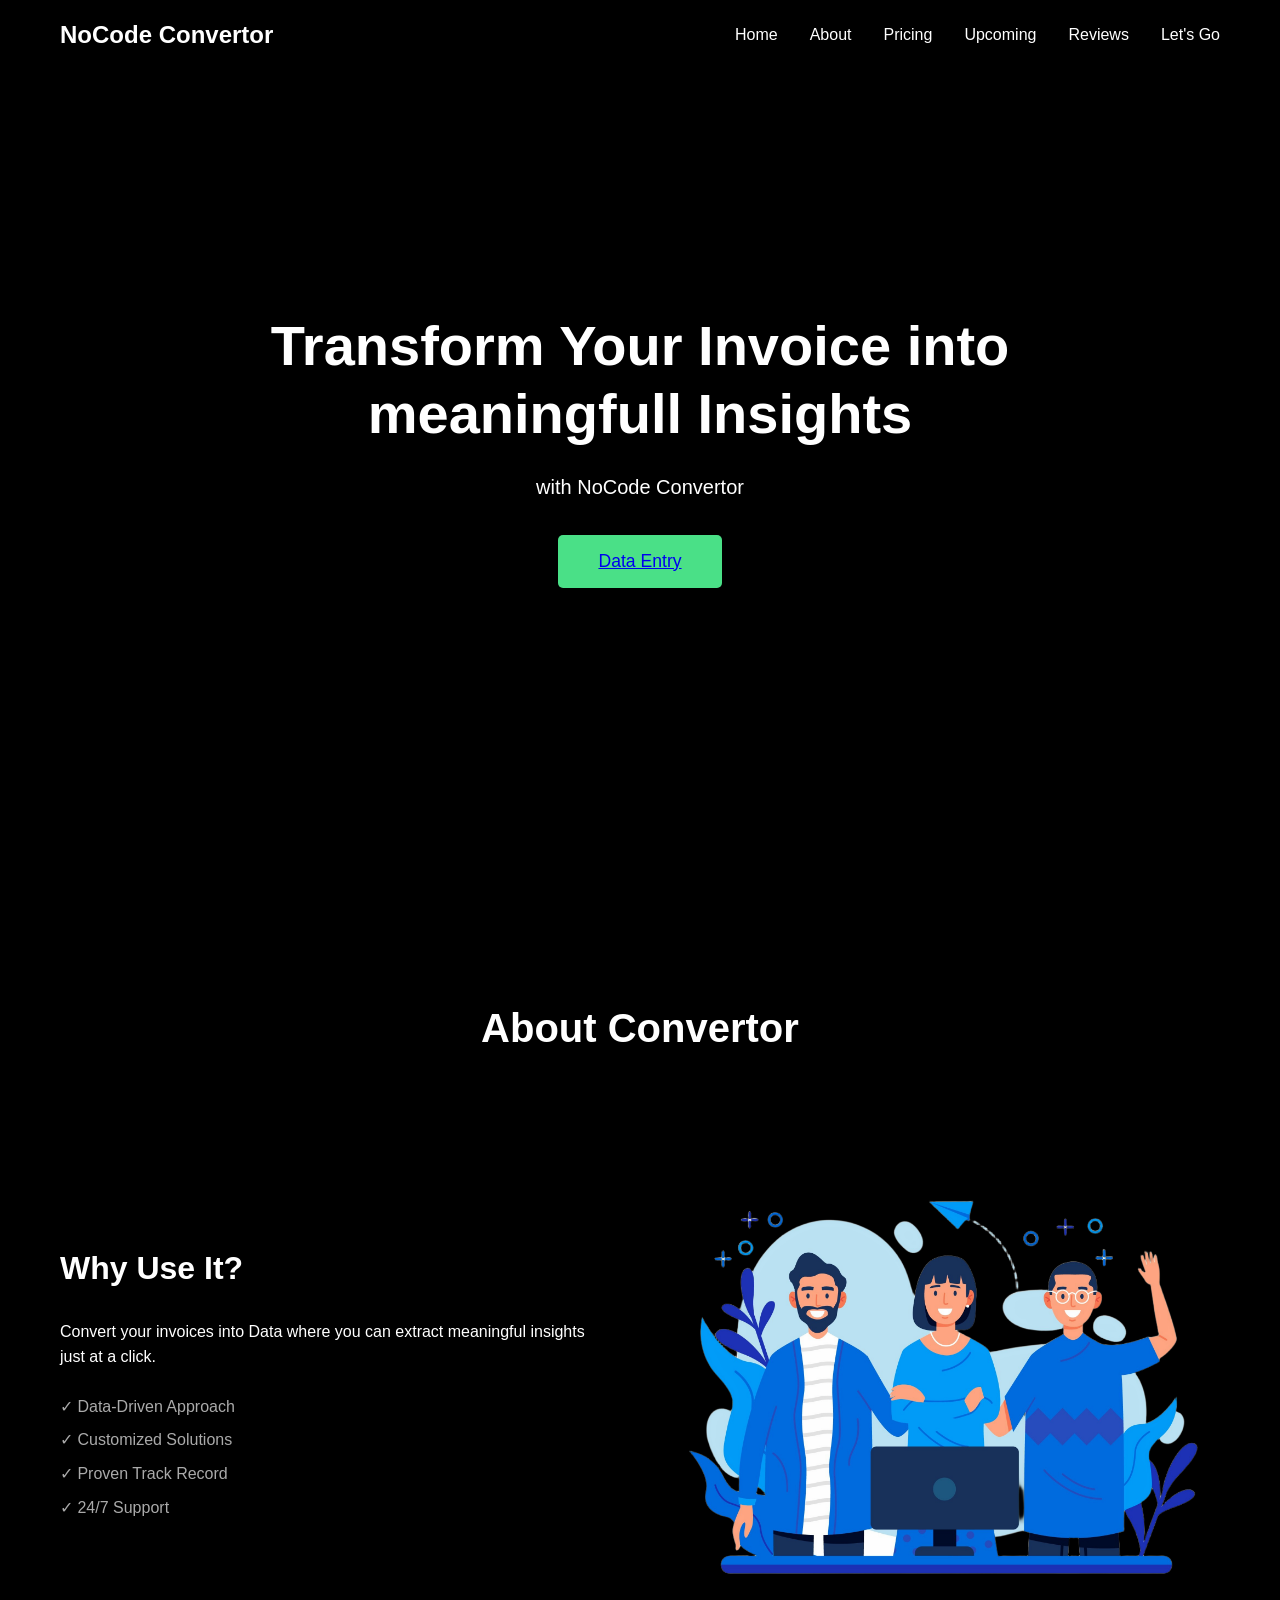
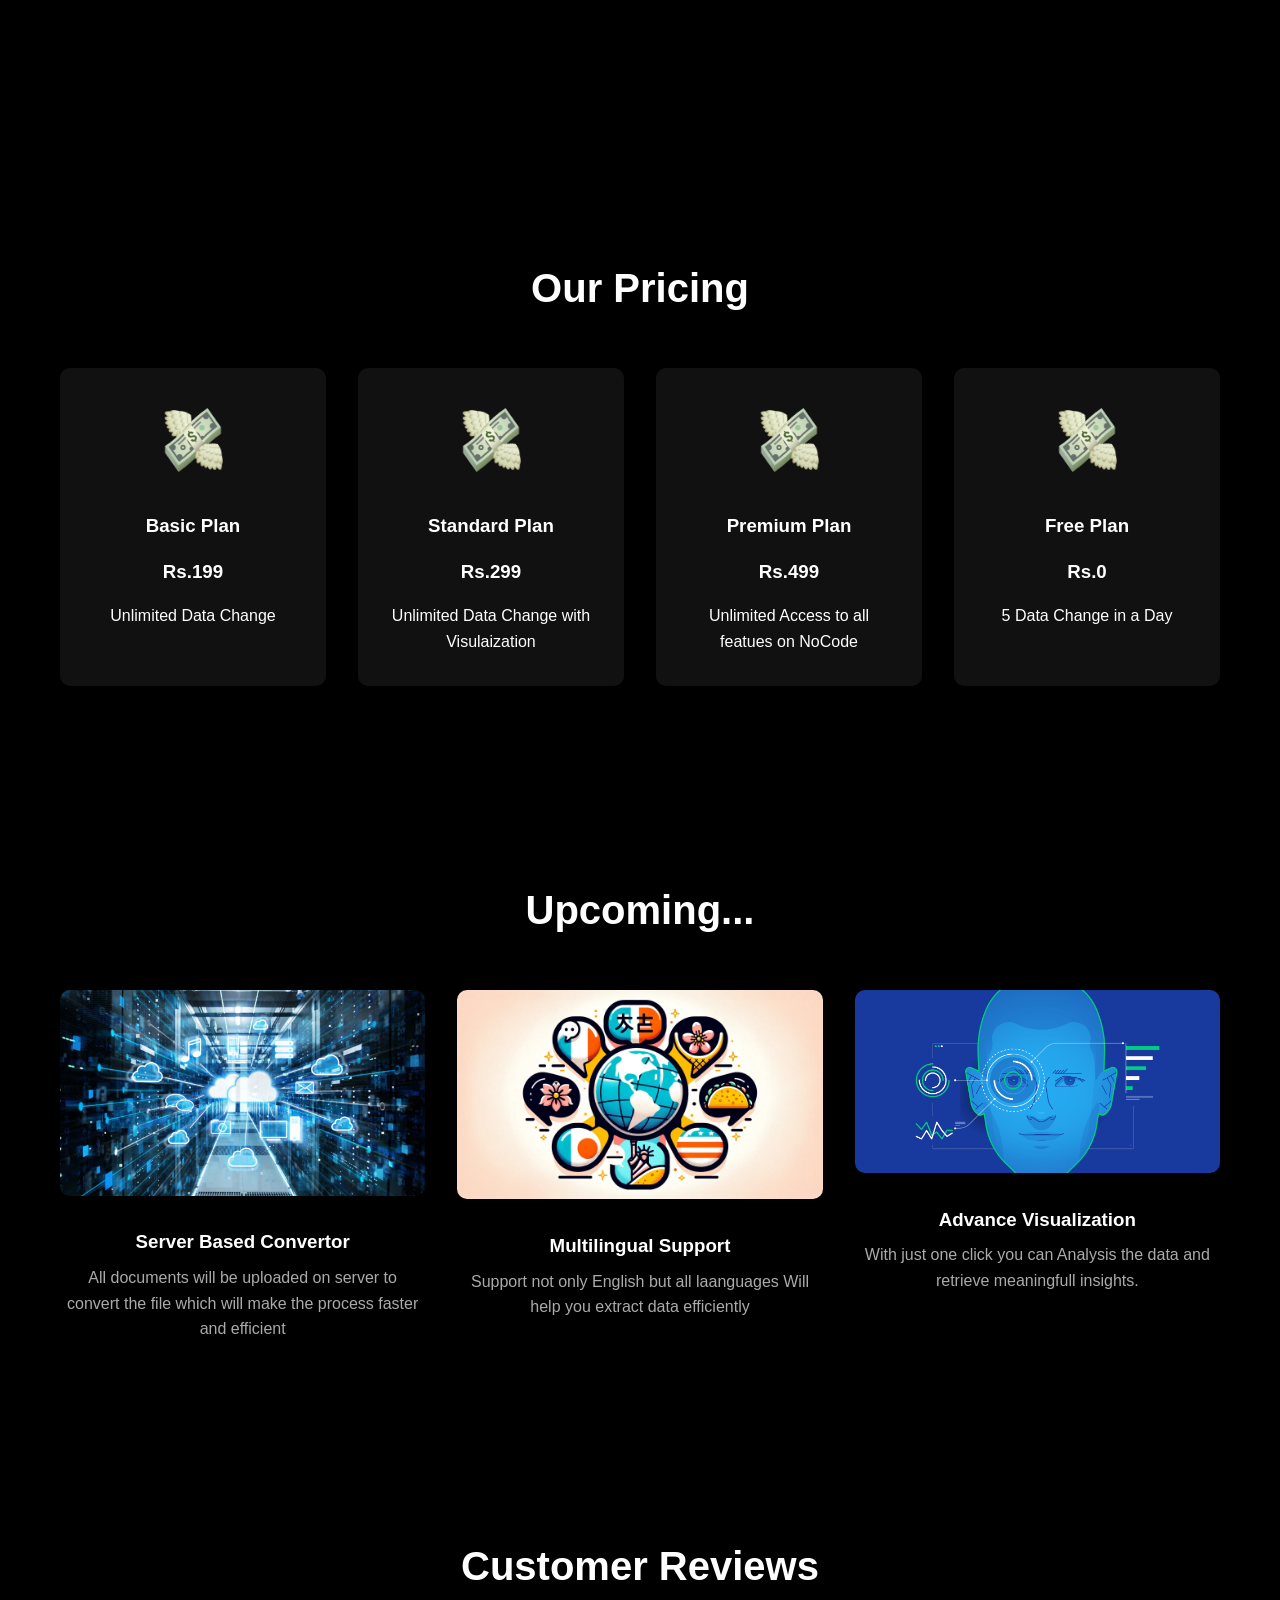
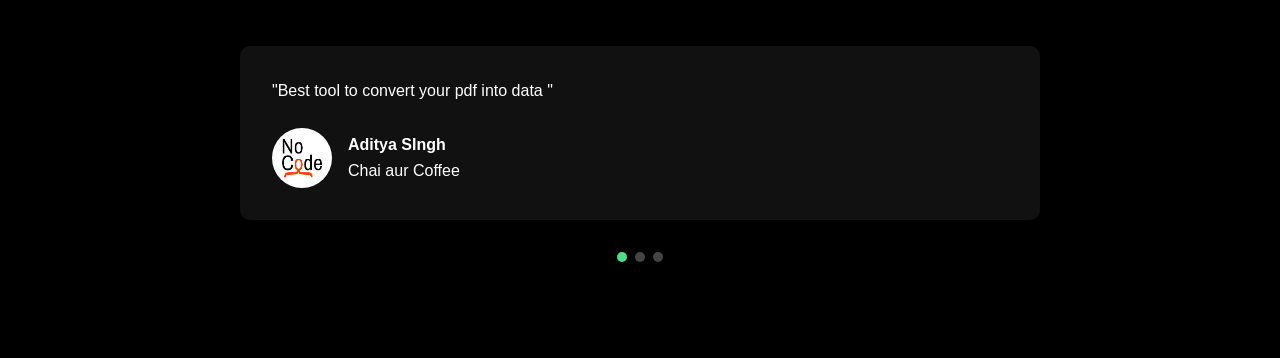
<file: index.html>
<!DOCTYPE html>
<html lang="en">
<head>
    <meta charset="UTF-8">
    <meta name="viewport" content="width=device-width, initial-scale=1.0">
    <title>NoCode Convertor</title>
    <link rel="stylesheet" href="styles.css">
    <link href="https://unpkg.com/aos@2.3.1/dist/aos.css" rel="stylesheet">
</head>
<body>
    <!-- Navbar -->
    <nav class="navbar">
        <div class="nav-container">
            <a href="#" class="logo">NoCode Convertor</a>
            <div class="nav-links">
                <a href="#home">Home</a>
                <a href="#about">About</a>
                <a href="#services">Pricing</a>
                <a href="#team">Upcoming</a>
                <a href="#reviews">Reviews</a>
                <a href="new.html" class="lets-go-btn">Let's Go</a>
            </div>
            <div class="hamburger">
                <span></span>
                <span></span>
                <span></span>
            </div>
        </div>
    </nav>


    <!-- Hero Section -->
    <section id="home" class="hero">
        <div class="hero-content">
            <h1 data-aos="fade-up">Transform Your Invoice into meaningfull Insights</h1>
            <p data-aos="fade-up" data-aos-delay="200">
                with NoCode Convertor
            </p>
            <button class="cta-btn" fade-up" data-aos-delay="400" ><a href="entry.html">Data Entry</a></button>
            
        </div>
        <div class="section-indicator">
            <span class="active"></span>
            <span></span>
            <span></span>
            <span></span>
            <span></span>
        </div>
    </section>

    <!-- About Section -->
    <section id="about" class="about">
        <div class="container">
            <h2 data-aos="fade-up">About Convertor</h2>
            <div class="about-content">
                <div class="about-text" data-aos="fade-right">
                    <h3>Why Use It?</h3>
                    <p>Convert your invoices into Data where you can extract meaningful insights just at a click.</p>
                    <ul>
                        <li>✓ Data-Driven Approach</li>
                        <li>✓ Customized Solutions</li>
                        <li>✓ Proven Track Record</li>
                        <li>✓ 24/7 Support</li>
                    </ul>
                </div>
                <div class="about-image" data-aos="fade-left">
                    <img src="/nocode.png" alt="About Us">
                </div>
            </div>
        </div>
    </section>

    <!-- Pricing Section -->
    <section id="services" class="services">
        <div class="container">
            <h2 data-aos="fade-up">Our Pricing</h2>
            <div class="services-grid">
                <div class="service-card" data-aos="fade-up">
                    <img src="/money.png" alt="SEO">
                    <h3>Basic Plan</h3>
                    <h3>Rs.199</h3>
                    <p>Unlimited Data Change</p>
                </div>
                <div class="service-card" data-aos="fade-up" data-aos-delay="100">
                    <img src="/money.png" alt="Social Media">
                    <h3>Standard Plan</h3>
                    <h3>Rs.299</h3>
                    <p>Unlimited Data Change with Visulaization</p>
                </div>
                <div class="service-card" data-aos="fade-up" data-aos-delay="200">
                    <img src="/money.png" alt="Content">
                    <h3>Premium Plan</h3>
                    <h3>Rs.499</h3>
                    <p>Unlimited Access to all featues on NoCode</p>
                </div>
                <div class="service-card" data-aos="fade-up" data-aos-delay="300">
                    <img src="/money.png" alt="PPC">
                    <h3>Free Plan</h3>
                    <h3>Rs.0</h3>
                    <p>5 Data Change in a Day</p>
                </div>
            </div>
        </div>
    </section>

    <!-- Upcoming Section -->
    <section id="team" class="team">
        <div class="container">
            <h2 data-aos="fade-up">Upcoming...</h2>
            <div class="team-grid">
                <div class="team-card" data-aos="fade-up">
                    <img src="/server.jpg" alt="Team Member 1">
                    <h3>Server Based Convertor</h3>
                    <p>All documents will be uploaded on server to convert the file which will make the process faster and efficient</p>
                </div>
                <div class="team-card" data-aos="fade-up" data-aos-delay="100">
                    <img src="/multi.webp" alt="Team Member 2">
                    <h3>Multilingual Support</h3>
                    <p>Support not only English but all laanguages Will help you extract data efficiently</p>
                </div>
                <div class="team-card" data-aos="fade-up" data-aos-delay="200">
                    <img src="/visualization.png" alt="Team Member 3">
                    <h3>Advance Visualization</h3>
                    <p>With just one click you can Analysis the data and retrieve meaningfull insights.</p>
                </div>
            </div>
        </div>
    </section>

    <!-- Reviews Section -->
    <section id="reviews" class="reviews">
        <div class="container">
            <h2 data-aos="fade-up">Customer Reviews</h2>
            <div class="reviews-slider">
                <div class="review-card active" data-aos="fade-up">
                    <p>"Best tool to convert your pdf into data "</p>
                    <div class="reviewer">
                        <img src="/team.png" alt="Reviewer 1">
                        <div>
                            <h4>Aditya SIngh</h4>
                            <p>Chai aur Coffee</p>
                        </div>
                    </div>
                </div>
                <div class="review-card" data-aos="fade-up" data-aos-delay="100">
                    <p>"The best tool I have worked with. Liked its Visulaization a lot!!"</p>
                    <div class="reviewer">
                        <img src="/team.png" alt="Reviewer 2">
                        <div>
                            <h4>Aayush Sodhi</h4>
                            <p>Sales Manager, Syn Dairy</p>
                        </div>
                    </div>
                </div>
                <div class="review-card" data-aos="fade-up" data-aos-delay="200">
                    <p>"Outstanding results and excellent customer service. Highly recommended!"</p>
                    <div class="reviewer">
                        <img src="/team.png" alt="Reviewer 3">
                        <div>
                            <h4>Vansh</h4>
                            <p>Founder, UnoReverse Inc</p>
                        </div>
                    </div>
                </div>
            </div>
            <div class="review-dots">
                <span class="dot active"></span>
                <span class="dot"></span>
                <span class="dot"></span>
            </div>
        </div>
    </section>

    <script src="https://unpkg.com/aos@2.3.1/dist/aos.js"></script>
    <script src="script.js"></script>
</body>
</html>
</file>
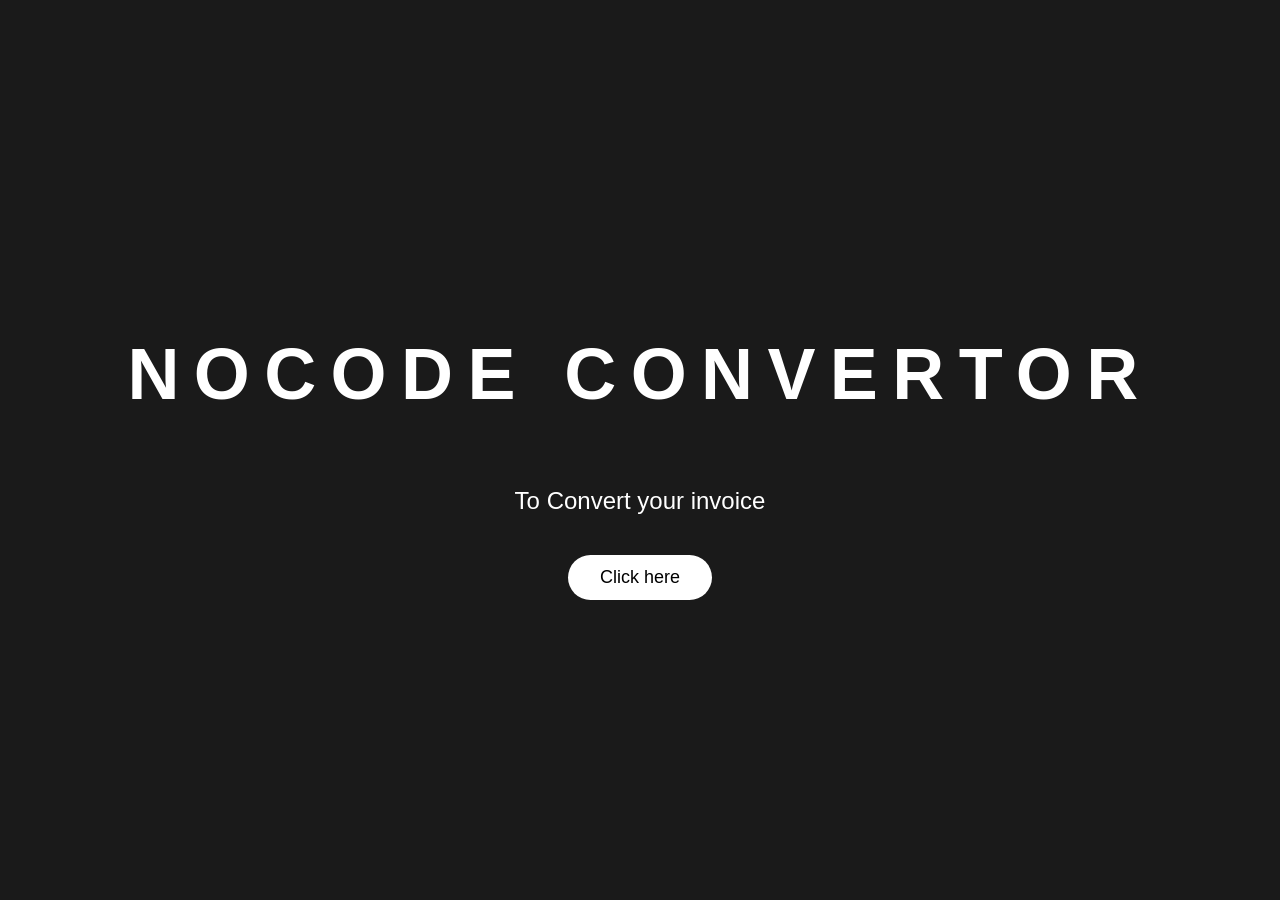
<file: new.html>
<!DOCTYPE html>
<html lang="en">
<head>
    <meta charset="UTF-8">
    <meta name="viewport" content="width=device-width, initial-scale=1.0">
    <title>Nocode Convertor</title>
    <link rel="stylesheet" href="styles1.css">
</head>
<body>
    <main>
        <h1>NOCODE CONVERTOR</h1>
        <div class="cta-container">
            <p>To Convert your invoice</p>
            <input type="file" id="pdfFile" accept=".pdf" style="display: none;">
            <a href="hi.py" id="uploadButton" class="cta-button">Click here</a>
        </div>
        <div id="status" class="status"></div>
    </main>
</body>
</html>
</file>
<file: styles.css>
/* Reset and Base Styles */
* {
  margin: 0;
  padding: 0;
  box-sizing: border-box;
}

html {
  scroll-behavior: smooth;
}

body {
  font-family: "Inter", -apple-system, BlinkMacSystemFont, "Segoe UI", Roboto, Oxygen, Ubuntu, Cantarell, "Open Sans",
    "Helvetica Neue", sans-serif;
  line-height: 1.6;
  color: #fff;
  background-color: #000;
}

.container {
  max-width: 1200px;
  margin: 0 auto;
  padding: 0 20px;
}

/* Navbar Styles */
.navbar {
  position: fixed;
  top: 0;
  left: 0;
  right: 0;
  background-color: rgba(0, 0, 0, 0.95);
  padding: 1rem 0;
  box-shadow: 0 2px 10px rgba(0, 0, 0, 0.1);
  z-index: 1000;
}

.nav-container {
  display: flex;
  justify-content: space-between;
  align-items: center;
  max-width: 1200px;
  margin: 0 auto;
  padding: 0 20px;
}

.logo {
  font-size: 1.5rem;
  font-weight: bold;
  color: #fff;
  text-decoration: none;
}

.nav-links {
  display: flex;
  gap: 2rem;
  align-items: center;
}

.nav-links a {
  color: #fff;
  text-decoration: none;
  font-weight: 500;
  transition: color 0.3s ease;
}

.nav-links a:hover {
  color: #4ae087;
}

.login-btn {
  background-color: #4ae087;
  color: #000;
  border: none;
  padding: 0.5rem 1.5rem;
  border-radius: 5px;
  cursor: pointer;
  font-weight: 500;
  transition: background-color 0.3s ease;
  text-decoration: none;
}

.login-btn:hover {
  background-color: #3bc472;
}

.hamburger {
  display: none;
  flex-direction: column;
  gap: 6px;
  cursor: pointer;
}

.hamburger span {
  width: 25px;
  height: 2px;
  background-color: #fff;
  transition: all 0.3s ease;
}

/* Modal Styles */
.modal {
  display: none;
  position: fixed;
  top: 0;
  left: 0;
  width: 100%;
  height: 100%;
  background-color: rgba(0, 0, 0, 0.5);
  z-index: 1001;
}

.modal-content {
  position: relative;
  background-color: #111;
  color: #fff;
  margin: 15% auto;
  padding: 2rem;
  width: 90%;
  max-width: 500px;
  border-radius: 10px;
}

.close {
  position: absolute;
  right: 1rem;
  top: 1rem;
  font-size: 1.5rem;
  cursor: pointer;
}

#loginForm {
  display: flex;
  flex-direction: column;
  gap: 1rem;
  margin-top: 1rem;
}

#loginForm input {
  padding: 0.8rem;
  border: 1px solid #444;
  border-radius: 5px;
  background-color: #222;
  color: #fff;
}

#loginForm button {
  background-color: #4ae087;
  color: #000;
  border: none;
  padding: 0.8rem;
  border-radius: 5px;
  cursor: pointer;
  font-weight: 500;
}

/* Hero Section */
.hero {
  min-height: 100vh;
  display: flex;
  align-items: center;
  justify-content: center;
  background-color: #000;
  color: #fff;
  position: relative;
  padding: 6rem 1rem;
}

.hero-content {
  text-align: center;
  max-width: 800px;
}

.hero h1 {
  font-size: 3.5rem;
  margin-bottom: 1.5rem;
  line-height: 1.2;
}

.hero p {
  font-size: 1.25rem;
  margin-bottom: 2rem;
  opacity: 0.8;
}

.cta-btn {
  background-color: #4ae087;
  color: #000;
  border: none;
  padding: 1rem 2.5rem;
  font-size: 1.1rem;
  border-radius: 5px;
  cursor: pointer;
  font-weight: 500;
  transition: background-color 0.3s ease;
}

.cta-btn:hover {
  background-color: #3bc472;
}

.section-indicator {
  position: absolute;
  bottom: 2rem;
  left: 2rem;
  display: flex;
  gap: 1rem;
}

.section-indicator span {
  font-size: 0.9rem;
  opacity: 0.5;
}

.section-indicator span.active {
  opacity: 1;
  color: #4ae087;
}

/* About Section */
.about {
  padding: 6rem 0;
  background-color: #000;
}

.about h2 {
  text-align: center;
  font-size: 2.5rem;
  margin-bottom: 3rem;
}

.about-content {
  display: grid;
  grid-template-columns: 1fr 1fr;
  gap: 4rem;
  align-items: center;
}

.about-text h3 {
  font-size: 2rem;
  margin-bottom: 1.5rem;
}

.about-text ul {
  list-style: none;
  margin-top: 1.5rem;
}

.about-text li {
  margin-bottom: 0.5rem;
  color: #aaa;
}

.about-image img {
  width: 100%;
  border-radius: 10px;
}

/* Services Section */
.services {
  padding: 6rem 0;
  background-color: #000;
}

.services h2 {
  text-align: center;
  font-size: 2.5rem;
  margin-bottom: 3rem;
}

.services-grid {
  display: grid;
  grid-template-columns: repeat(auto-fit, minmax(250px, 1fr));
  gap: 2rem;
}

.service-card {
  background-color: #111;
  color: #fff;
  padding: 2rem;
  border-radius: 10px;
  text-align: center;
  transition: transform 0.3s ease;
}

.service-card:hover {
  transform: translateY(-5px);
}

.service-card img {
  width: 80px;
  height: 80px;
  margin-bottom: 1.5rem;
}

.service-card h3 {
  margin-bottom: 1rem;
}

/* Team Section */
.team {
  padding: 6rem 0;
  background-color: #000;
}

.team h2 {
  text-align: center;
  font-size: 2.5rem;
  margin-bottom: 3rem;
}

.team-grid {
  display: grid;
  grid-template-columns: repeat(auto-fit, minmax(280px, 1fr));
  gap: 2rem;
}

.team-card {
  text-align: center;
}

.team-card img {
  width: 100%;
  border-radius: 10px;
  margin-bottom: 1.5rem;
}

.team-card h3 {
  margin-bottom: 0.5rem;
}

.team-card p {
  color: #aaa;
}

/* Reviews Section */
.reviews {
  padding: 6rem 0;
  background-color: #000;
}

.reviews h2 {
  text-align: center;
  font-size: 2.5rem;
  margin-bottom: 3rem;
}

.reviews-slider {
  position: relative;
  max-width: 800px;
  margin: 0 auto;
}

.review-card {
  background-color: #111;
  color: #fff;
  padding: 2rem;
  border-radius: 10px;
  margin: 0 auto;
  display: none;
}

.review-card.active {
  display: block;
}

.reviewer {
  display: flex;
  align-items: center;
  gap: 1rem;
  margin-top: 1.5rem;
}

.reviewer img {
  width: 60px;
  height: 60px;
  border-radius: 50%;
}

.review-dots {
  display: flex;
  justify-content: center;
  gap: 0.5rem;
  margin-top: 2rem;
}

.dot {
  width: 10px;
  height: 10px;
  border-radius: 50%;
  background-color: #444;
  cursor: pointer;
}

.dot.active {
  background-color: #4ae087;
}

/* Responsive Design */
@media (max-width: 768px) {
  .nav-links {
    display: none;
  }

  .nav-links.active {
    display: flex;
    flex-direction: column;
    position: absolute;
    top: 100%;
    left: 0;
    right: 0;
    background-color: #000;
    padding: 1rem;
    box-shadow: 0 2px 10px rgba(0, 0, 0, 0.1);
  }

  .hamburger {
    display: flex;
  }

  .hero h1 {
    font-size: 2.5rem;
  }

  .about-content {
    grid-template-columns: 1fr;
  }

  .section-indicator {
    display: none;
  }
}
</file>
<file: styles1.css>
body,
html {
  margin: 0;
  padding: 0;
  font-family: Arial, sans-serif;
  height: 100%;
}

body {
  background-color: #1a1a1a;
  display: flex;
  justify-content: center;
  align-items: center;
}

main {
  text-align: center;
  padding: 1rem;
}

h1 {
  color: white;
  font-size: 2.5rem;
  font-weight: bold;
  letter-spacing: 0.2em;
  margin-bottom: 3rem;
}

.cta-container {
  display: flex;
  flex-direction: column;
  align-items: center;
  gap: 1rem;
}

p {
  color: white;
  font-size: 1.25rem;
}

.cta-button {
  background-color: white;
  color: black;
  padding: 0.75rem 2rem;
  border-radius: 9999px;
  text-decoration: none;
  font-size: 1.125rem;
  font-weight: 500;
  transition: background-color 0.3s ease;
  border: none;
  cursor: pointer;
  display: inline-block;
}

.cta-button:hover {
  background-color: #f0f0f0;
}

.status {
  color: white;
  margin-top: 1rem;
}

@media (min-width: 768px) {
  h1 {
    font-size: 3.75rem;
  }

  p {
    font-size: 1.5rem;
  }
}

@media (min-width: 1024px) {
  h1 {
    font-size: 4.5rem;
  }
}
</file>
